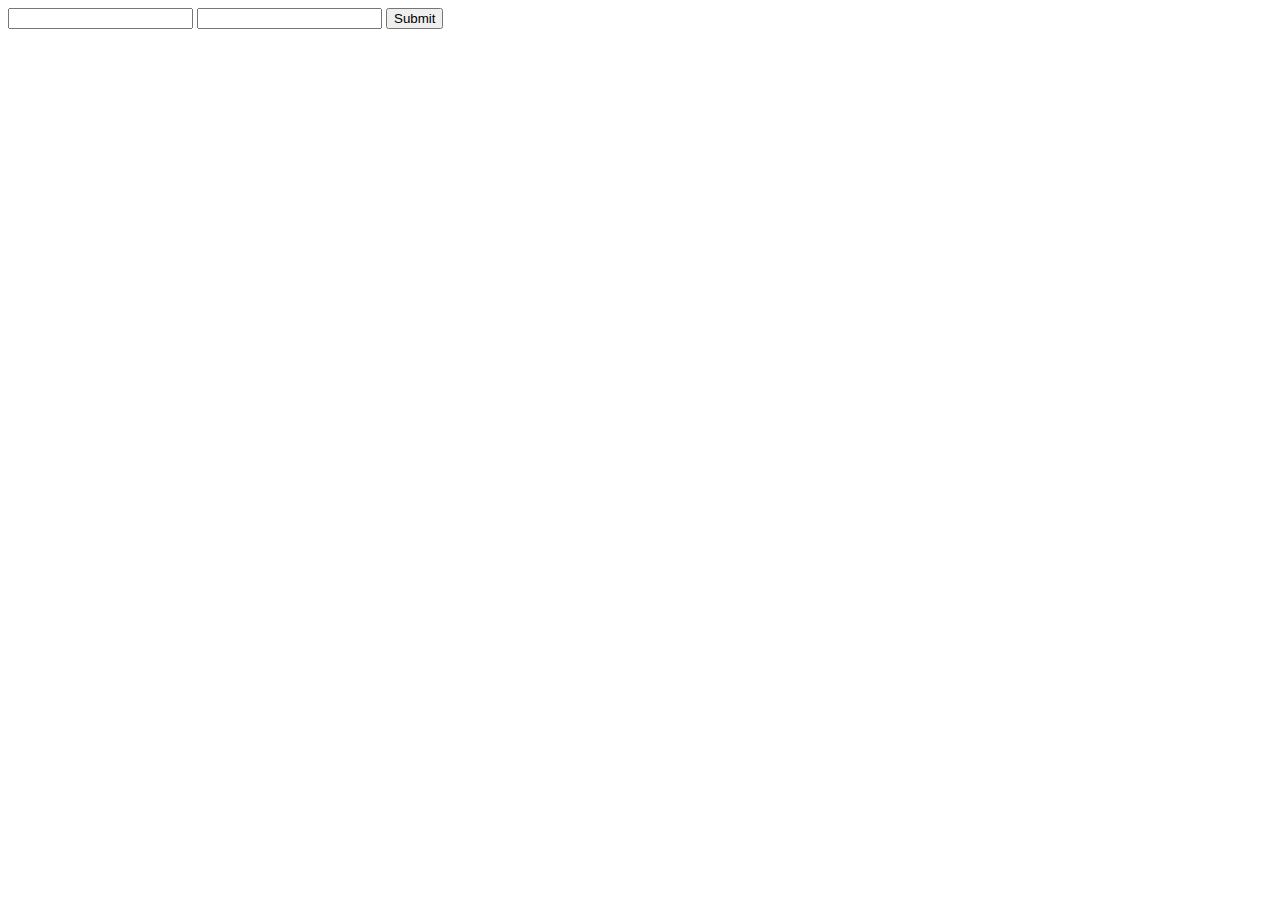
<file: css-files/html5.html>
<!DOCTYPE html>
<html>
<head>
	<title></title>
</head>
<body>
<form action="display.html">
    <input type="text" name="Player1" />
    <input type="text" name="Player2" />
    <input type="submit" value="Submit" />
</form>
</body>
</html>
</file>
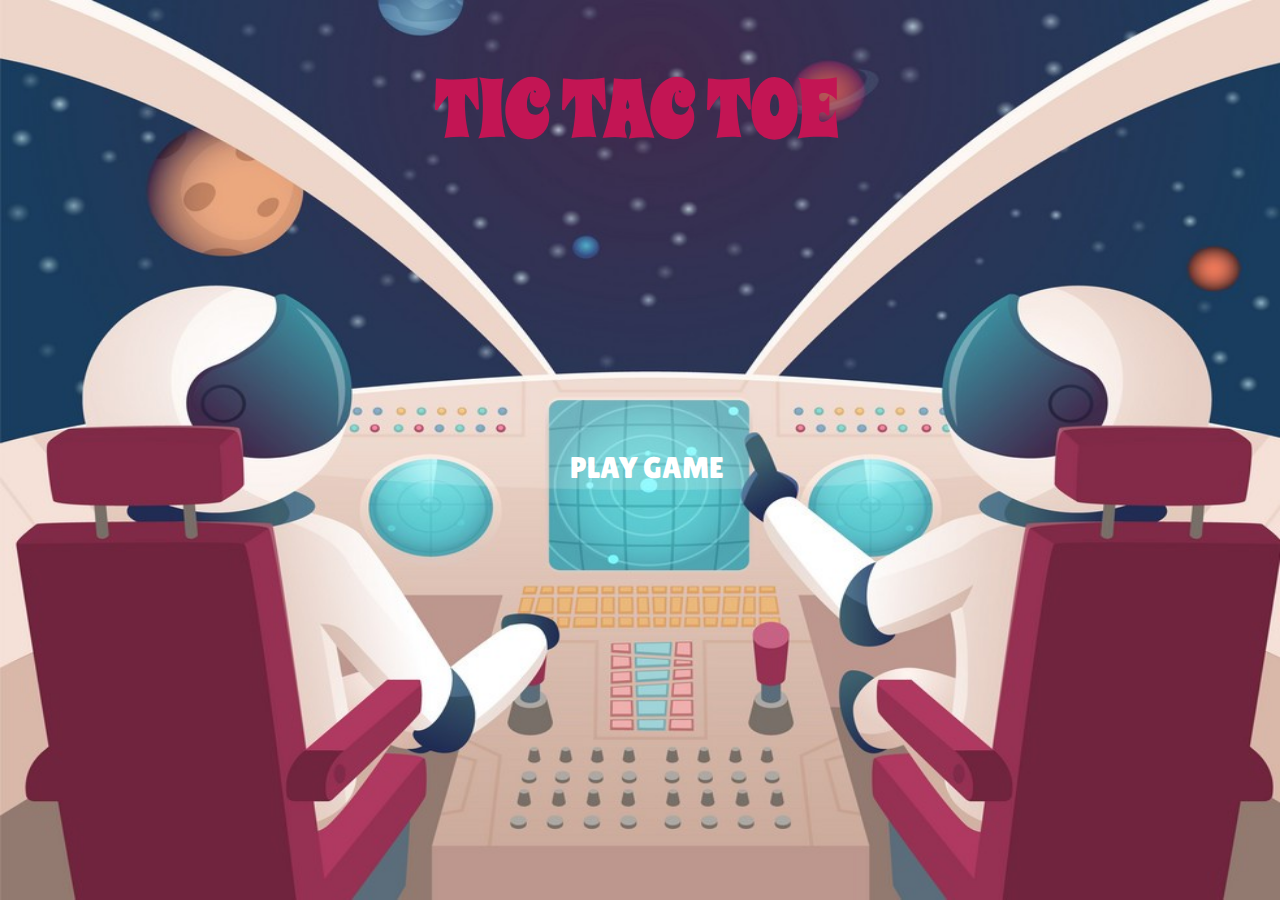
<file: css-files/page1.html>
<!DOCTYPE html>
<html>
<head>
	<title>Page1</title>
	<link rel="stylesheet" type="text/css" href="style1.css">
	<link href="https://fonts.googleapis.com/css2?family=Spicy+Rice&display=swap" rel="stylesheet">
	<link href="https://fonts.googleapis.com/css2?family=Lilita+One&display=swap" rel="stylesheet">
</head>
<body>
	
		<h1> TIC TAC TOE</h1>
		   
	           <a href="page2.html">PLAY GAME</a>
	    
</body>
</html>
</file>
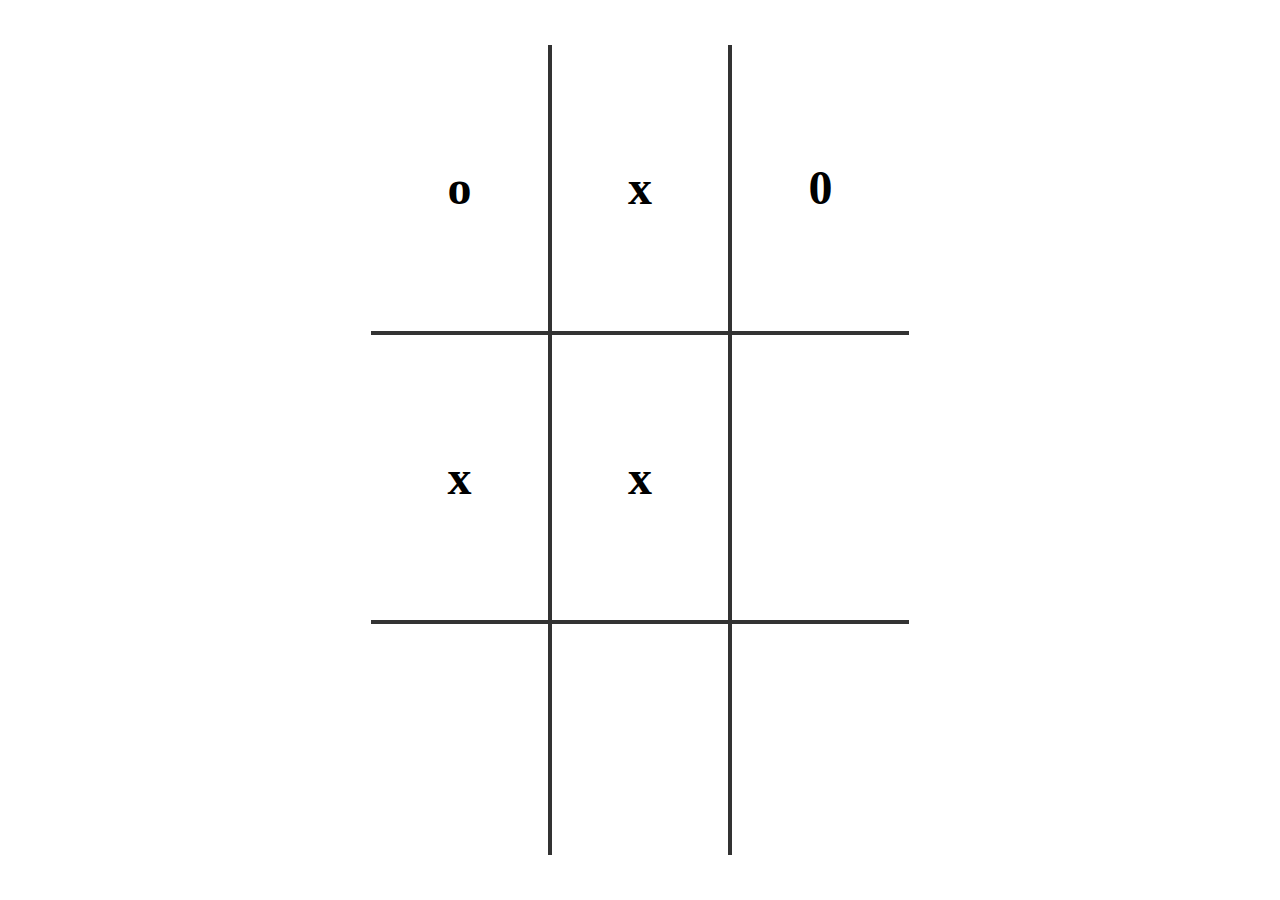
<file: css-files/page3.html>
<!DOCTYPE html>
<html>
<head>
	<title>hsdgvf</title>
	<link rel="stylesheet" type="text/css" href="style3.css">
</head>
<body>
	<div class="board-container">
<div class= "board">
	<div class="cell">o</div>
	<div class="cell">x</div>
	<div class="cell">0</div>
	<div class="cell">x</div>
	<div class="cell">x</div>
	<div class="cell"></div>
	<div class="cell"></div>
	<div class="cell"></div>
	<div class="cell"></div>
</div>
<h1 id=winner></h1>
<!--<button onclick="reset_board()">REPLAY</button>-->
</div>
</body>
</html>
</file>
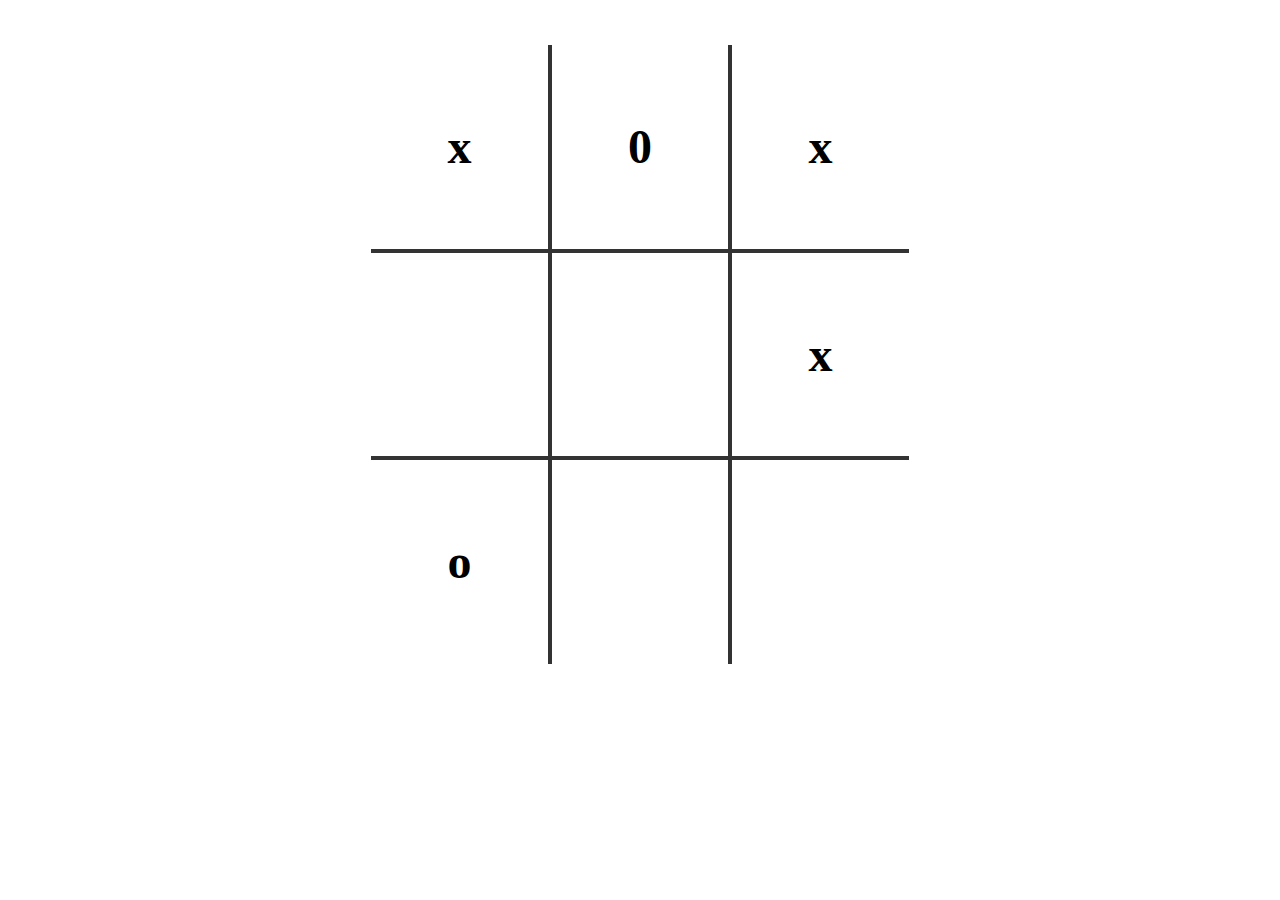
<file: css-files/page4.html>
<!DOCTYPE html>
<html>
<head>
	<title>h-r</title>
	<link rel="stylesheet" type="text/css" href="style4.css">
</head>
<body>
	<div class="board-container">
<div class= "board">
	<div class="cell">x</div>
	<div class="cell">0</div>
	<div class="cell">x</div>
	<div class="cell"></div>
	<div class="cell"></div>
	<div class="cell">x</div>
	<div class="cell">o</div>
	<div class="cell"></div>
	<div class="cell"></div>
	<h1 id=winner></h1>
<!--<button onclick="reset_board()">REPLAY</button>-->
</div>
</div>
</body>
</html>
</file>
<file: css-files/style1.css>
body{
	/*background-image: url("C:\Users\spoor\OneDrive\Desktop\codess_project\background.jpg");*/
	background-image: url(background1.jpg);
	background-repeat: no-repeat;
		background-size: 100% 100%;
		background-attachment: fixed;
		background-repeat: no-repeat;
	    opacity: 1;
}
h1{
	font-family: 'Spicy Rice', cursive;
	font-size: 80px;
	color:#C31554;
	text-align: center;
    position:absolute;
    animation-name: example;
    animation-duration: 2s;
    animation-timing-function: ease-in-out;
    top:0.1vh;
    left:34vw;
    
/* rgb(255, 99, 71)
top:0.1vh;
    left:34vw;*/

}
@keyframes example{
	from{left:0vw;}
	to{left:34vw;}
}
/*.container{
background-color:black;
position: absolute;
top:50%;
left:45%;
width:10%;
height: 50px;
text-align: center;
color: skyblue;
display: inline-block;
opacity:1;

}
.container:hover{
	background-color: grey;
	opacity:1;
	44.5
}*/
a:link{
	color: white;
	position: absolute;
	top:50vh;
	left:44.5vw;
	text-decoration: none;
	font-size: 30px;
	font-family: 'Lilita One', cursive;
	animation-delay: 5s;
	animation:exampl 1s infinite;
	animation-timing-function: ease-in-out;

   
}
a:hover{
	text-decoration: none;
	color:black;
}
a:active{
	color: black;
}
@keyframes exampl{
from{font-size:25px;left:45.5vw;}
to{font-size:35px;left:43.5vw;}
}
</file>
<file: css-files/style3.css>
*{
	box-sizing: border-box;
}
body{
	margin: 0;
}
.board{
	display:grid;
	grid-template-columns: auto auto auto;
	position: absolute;
	top:5vh;
	left:29vw;
	height:90vh;
	width: 42vw;
}
.cell{
	display: flex;
	align-items: center;
    justify-content: center;
    font-size: 3rem;
    font-weight: bold;
	border: 2px solid rgba(0,0, 0, 0.8);
	text-align: center;
background-color: white;
}
.cell:first-child,.cell:nth-child(2),.cell:nth-child(3){
	border-top: none;

}
.cell:nth-child(1),.cell:nth-child(4),.cell:nth-child(7){
	border-left: none;
}
.cell:nth-child(7),.cell:nth-child(8),.cell:nth-child(9){
	border-bottom: none;
}
.cell:nth-child(3),.cell:nth-child(6),.cell:nth-child(9){
	border-right: none;
}
.cell:hover {
  cursor: pointer;
  background: skyblue;
}
.occupied:hover {
  background: #ff3a3a;
}
</file>
<file: css-files/style4.css>
*{
	box-sizing: border-box;
}
body{
	margin: 0;
}
.board{
	display:grid;
	grid-template-columns: auto auto auto;
	position: absolute;
	top:5vh;
	left:29vw;
	height:90vh;
	width: 42vw;
}
.cell{
	display: flex;
	align-items: center;
    justify-content: center;
    font-size: 3rem;
    font-weight: bold;
	border: 2px solid rgba(0,0, 0, 0.8);
	text-align: center;
background-color: white;
}
.cell:first-child,.cell:nth-child(2),.cell:nth-child(3){
	border-top: none;

}
.cell:nth-child(1),.cell:nth-child(4),.cell:nth-child(7){
	border-left: none;
}
.cell:nth-child(7),.cell:nth-child(8),.cell:nth-child(9){
	border-bottom: none;
}
.cell:nth-child(3),.cell:nth-child(6),.cell:nth-child(9){
	border-right: none;
}
.cell:hover {
  cursor: pointer;
  background: skyblue;
}
.occupied:hover {
  background: #ff3a3a;
}
</file>
